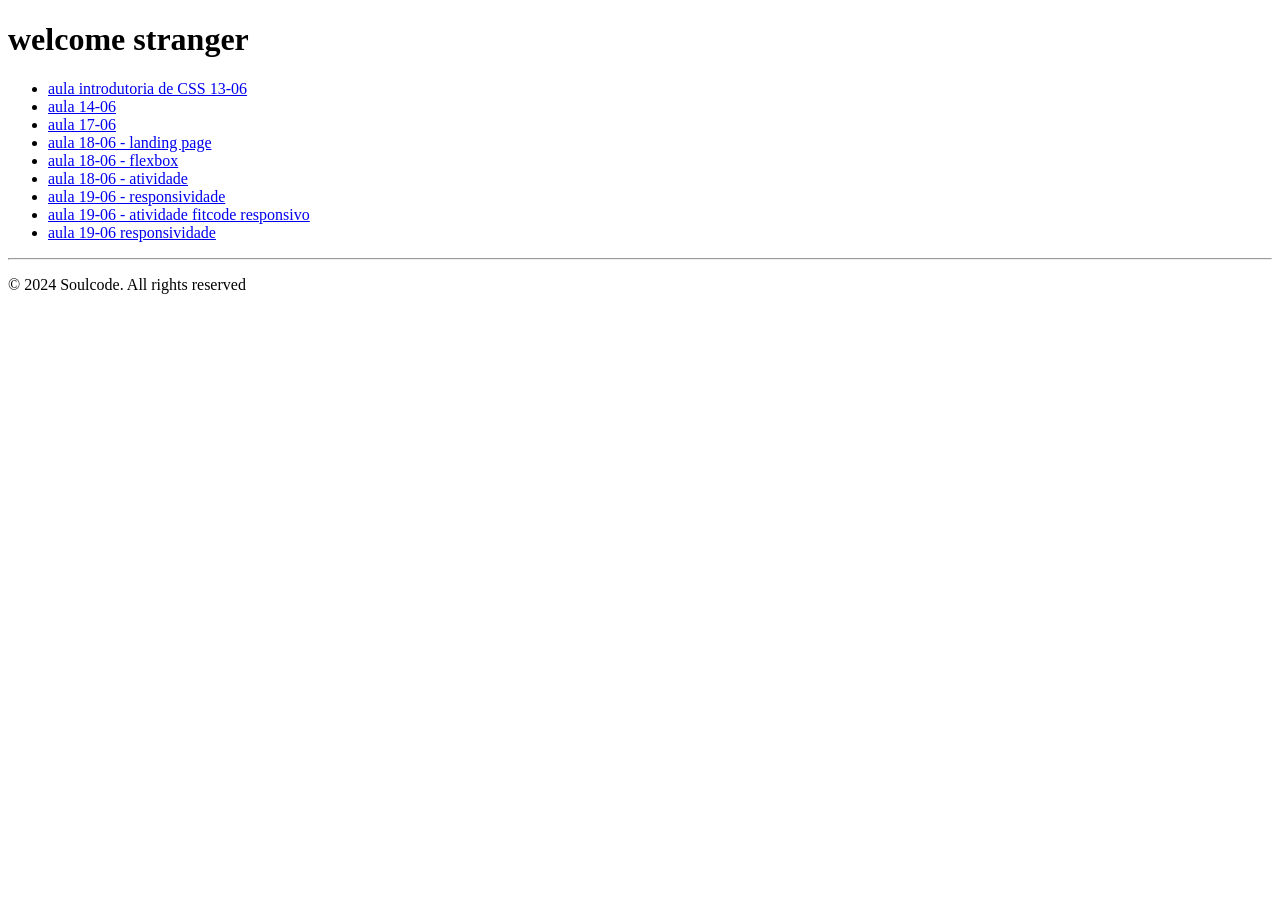
<file: index.html>
<!DOCTYPE html>
<html lang="pt-br">

<head>
    <meta charset="UTF-8">
    <meta name="viewport" content="width=device-width, initial-scale=1.0">
    <title>hub das aulas</title>
</head>

<body>
    <main>

        <h1>welcome stranger</h1>
        <nav>
            <ul>
                <li><a href="aula 13-06 tarde/index.html">aula introdutoria de CSS 13-06</a></li>
                <li><a href="aula 14-06/index.html">aula 14-06</a></li>
                <li><a href="aula 17-06/index.html">aula 17-06</a></li>
                <li><a href="aula 18-06/index.html">aula 18-06 - landing page</a></li>
                <li><a href="aula 18-06/flexbox.html">aula 18-06 - flexbox</a></li>
                <li><a href="aula 18-06/atividade.html">aula 18-06 - atividade</a></li>
                <li><a href="aula 19-06/soulcode.html">aula 19-06 - responsividade</a></li>
                <li><a href="aula 19-06/atividade1906/atividade1.html">aula 19-06 - atividade fitcode responsivo</a></li>
                <li><a href="aula 19-06/atividade1906/atividade2.html">aula 19-06 responsividade</a></li>
            </ul>
        </nav>
    </main>
    <footer>
        <hr>
        <p>&copy; 2024 Soulcode. All rights reserved</p>
    </footer>
</body>

</html>
</file>
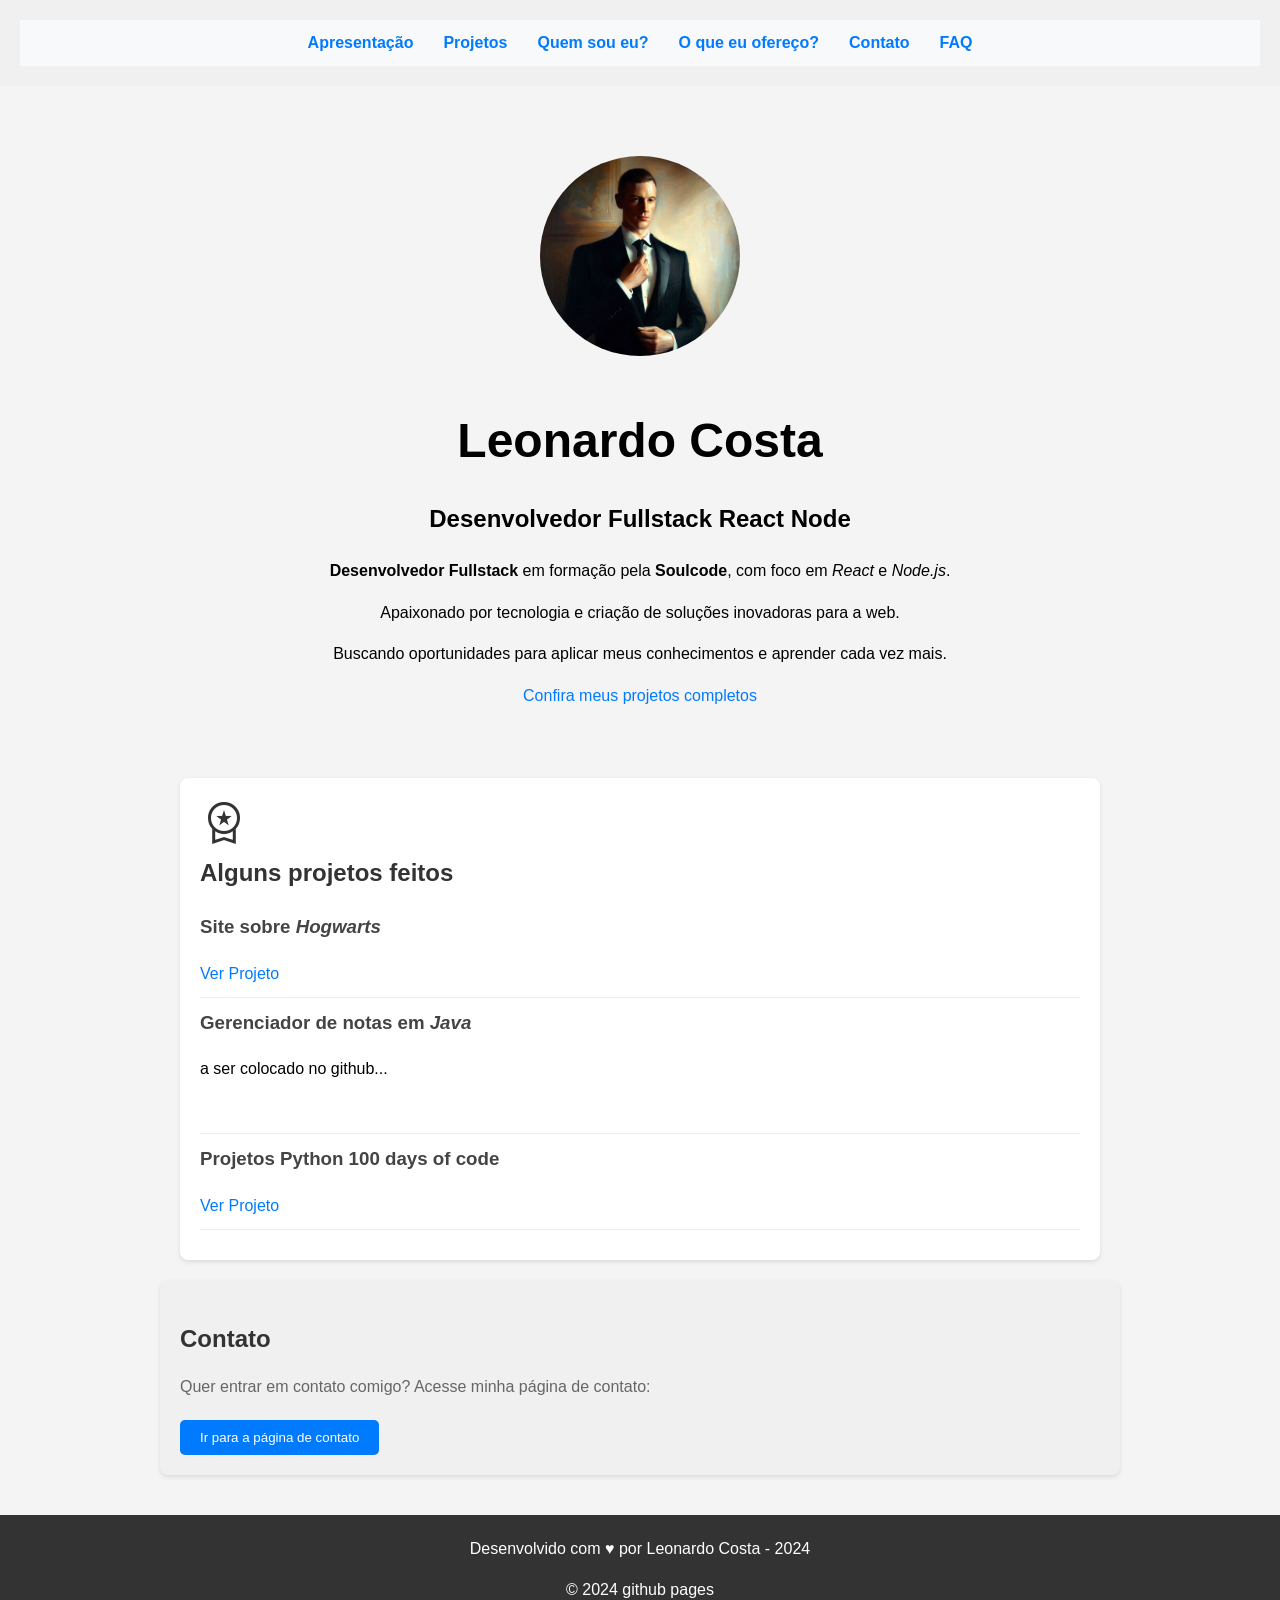
<file: aula 14-06/index.html>
<!DOCTYPE html>
<html lang="pt-br">

<head>
    <meta charset="UTF-8">
    <meta name="viewport" content="width=device-width, initial-scale=1.0">
    <!-- meta com palavras chave -->
    <meta name="keywords" content="Leonardo Costa, Desenvolvedor, Fullstack, React, Node.js">
    <!-- meta com descrição -->
    <meta name="description" content="Portfólio de Leonardo Costa, desenvolvedor Fullstack em formação pela Soulcode.">
    <!-- meta com autor -->
    <meta name="author" content="Leonardo Costa">
    <!-- meta com robots -->
    <meta name="robots" content="index, follow">

    <title>Leonardo Costa - Portfólio</title>
    <link rel="icon" href="img/favicon.ico" type="image/x-icon">
    <link rel="preconnect" href="https://fonts.googleapis.com">
    <link rel="preconnect" href="https://fonts.gstatic.com" crossorigin>
    <link rel="stylesheet" href="https://fonts.googleapis.com/css2?family=Roboto:wght@400;700&display=swap">
    <link href="https://fonts.googleapis.com/css2?family=Montserrat:ital,wght@0,100..900;1,100..900&display=swap"
        rel="stylesheet">
    <link rel="stylesheet"
        href="https://fonts.googleapis.com/css2?family=Material+Symbols+Outlined:opsz,wght,FILL,GRAD@20..48,100..700,0..1,-50..200" />
    <link rel="stylesheet" href="css/styles.css">
</head>

<body>
    <header>
        <nav>
            <ul>
                <li><a href="#apresentacao">Apresentação</a></li>
                <li><a href="projetos.html">Projetos</a></li>
                <li><a href="sobre.html">Quem sou eu?</a></li>
                <li><a href="servicos.html">O que eu ofereço?</a></li>
                <li><a href="contato.html">Contato</a></li>
                <li><a href="faq.html">FAQ</a></li>
            </ul>
        </nav>
    </header>
    <main>
        <section id="apresentacao">
            <img src="img/apresentacao.jpeg" alt="Sua Foto">
            <h1>Leonardo Costa</h1>
            <h2>Desenvolvedor Fullstack React Node</h2>
            <p><strong>Desenvolvedor Fullstack</strong> em formação pela <strong>Soulcode</strong>, com foco em
                <em>React</em> e <em>Node.js</em>.</p>
            <p>Apaixonado por tecnologia e criação de soluções inovadoras para a web.</p>
            <p>Buscando oportunidades para aplicar meus conhecimentos e aprender cada vez mais.</p>
            <a href="projetos.html">Confira meus projetos completos</a>
        </section>
        <section id="projetos">

            <span class="material-symbols-outlined">
                workspace_premium
            </span>
            <h2>Alguns projetos feitos</h2>

            <article class="projeto">
                <ul>

                    <li>
                        <h3>Site sobre <em>Hogwarts</em></h3>
                        <a href="https://projeto-final-coderhouse-pi.vercel.app/index.html" target="_blank">Ver
                            Projeto</a> <br>
                    </li>

                    <li>
                        <h3>Gerenciador de notas em <em>Java</em></h3>
                        <p>a ser colocado no github...</p> <br>
                    </li>

                    <li>
                        <h3>Projetos Python <strong>100 days of code</strong></h3>
                        <a href="https://replit.com/@LeonCosta021" target="_blank">Ver Projeto</a> <br>
                    </li>

                </ul>

            </article>
        </section>

        <section id="contato">
            <h2>Contato</h2>
            <p>Quer entrar em contato comigo? Acesse minha página de contato:</p>
            <a href="contato.html"><button type="button">Ir para a página de contato</button></a>
        </section>
    </main>
    <footer>

        <p>Desenvolvido com &hearts; por Leonardo Costa - 2024</p>
        <p>&copy; 2024 github pages</p>

    </footer>
</body>

</html>
</file>
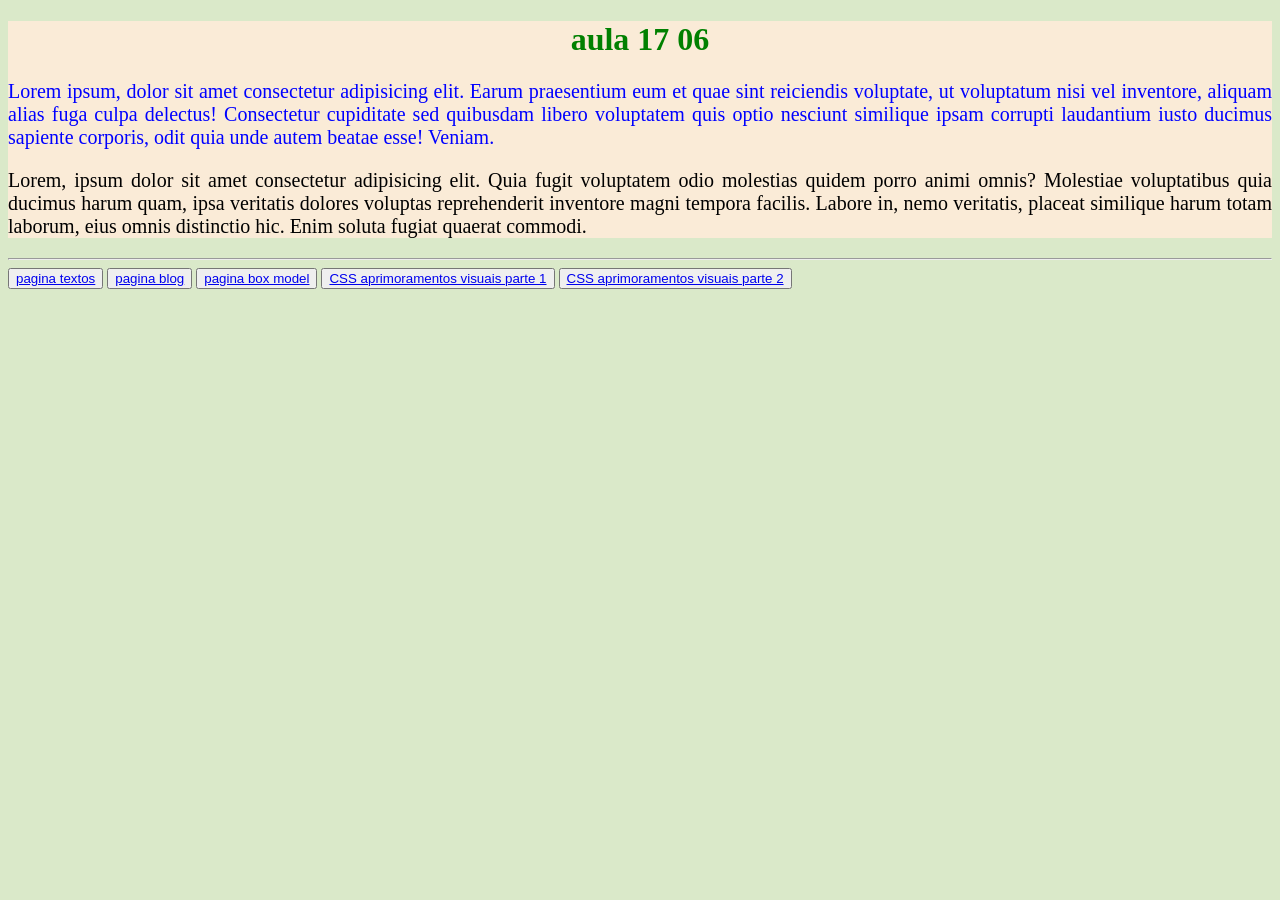
<file: aula 17-06/index.html>
<!DOCTYPE html>
<html lang="pt-BR">

<head>
    <meta charset="UTF-8">
    <meta name="viewport" content="width=device-width, initial-scale=1.0">
    <title>CSS</title>
    <link rel="stylesheet" href="css/style.css">
</head>

<body>
    <div class="primeiro">
        <h1 id="titulo">aula 17 06</h1>
        <p class="destaque">Lorem ipsum, dolor sit amet consectetur adipisicing elit. Earum praesentium eum et quae
            sint reiciendis
            voluptate, ut voluptatum nisi vel inventore, aliquam alias fuga culpa delectus! Consectetur cupiditate
            sed quibusdam libero voluptatem quis optio nesciunt similique ipsam corrupti laudantium iusto ducimus
            sapiente corporis, odit quia unde autem beatae esse! Veniam.</p>
        <p id="paragrafo" class="destaque">Lorem, ipsum dolor sit amet consectetur adipisicing elit. Quia fugit
            voluptatem odio molestias quidem porro animi omnis? Molestiae voluptatibus quia ducimus harum quam, ipsa
            veritatis dolores voluptas reprehenderit inventore magni tempora facilis. Labore in, nemo veritatis,
            placeat similique harum totam laborum, eius omnis distinctio hic. Enim soluta fugiat quaerat commodi.
        </p>
    </div>
    <hr>
    <button type="button"><a href="textos.html" target="_self" rel="noopener noreferrer">pagina textos</a></button>
    <button type="button"><a href="blog.html" target="_self" rel="noopener noreferrer">pagina blog</a></button>
    <button type="button"><a href="boxmodel.html">pagina box model</a></button>
    <button type="button"><a href="exercicio1.html">CSS aprimoramentos visuais parte 1</a></button>
    <button type="button"><a href="exercicio2.html">CSS aprimoramentos visuais parte 2</a></button>
</body>

</html>
</file>
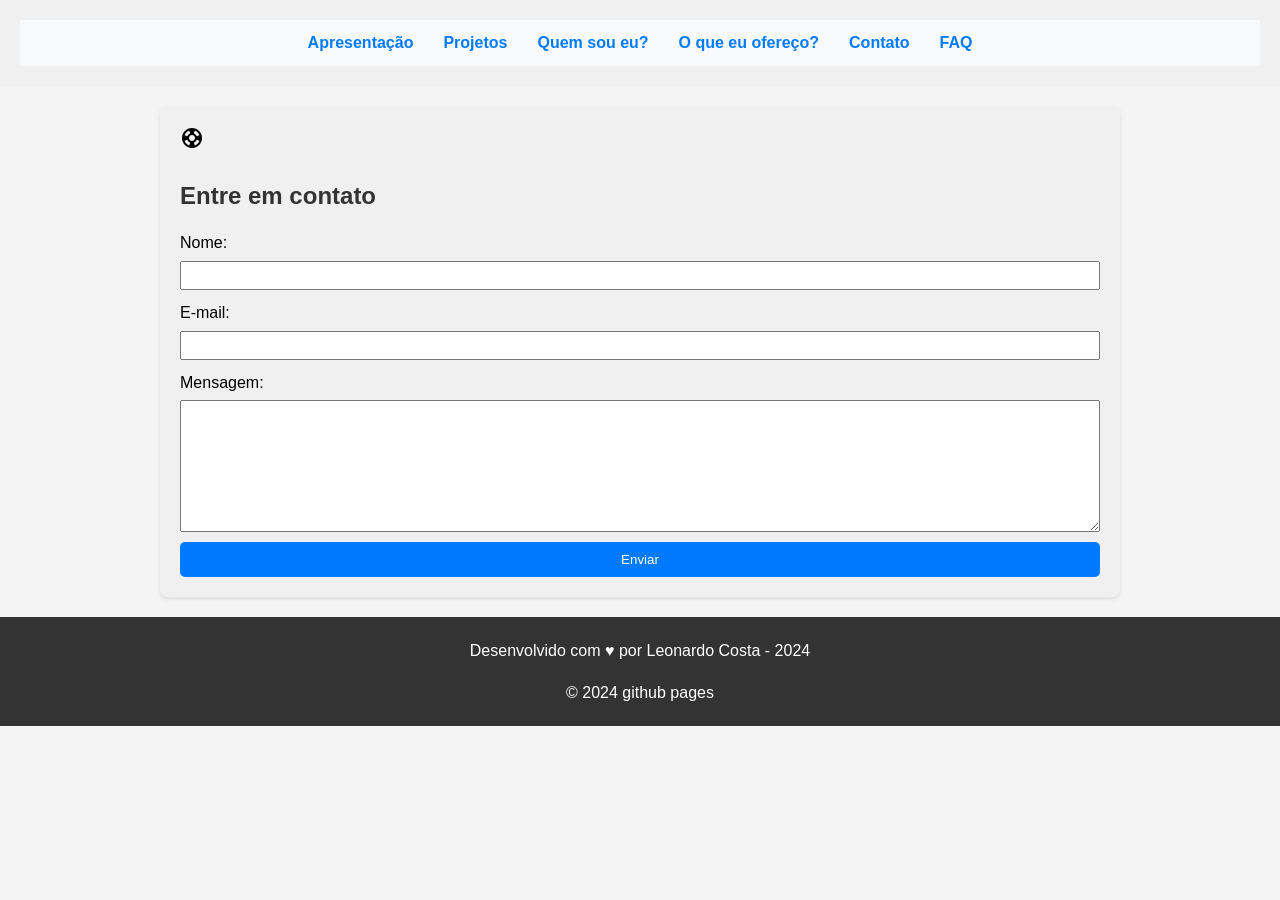
<file: aula 14-06/contato.html>
<!-- formulario de preenchimento para contato -->
<!DOCTYPE html>
<html lang="pt-br">

<head>
    <meta charset="UTF-8">
    <meta name="viewport" content="width=device-width, initial-scale=1.0">
    <!-- meta com palavras chave -->
    <meta name="keywords" content="Leonardo Costa, Desenvolvedor, Fullstack, React, Node.js">
    <!-- meta com descrição -->
    <meta name="description" content="Portfólio de Leonardo Costa, desenvolvedor Fullstack em formação pela Soulcode.">
    <!-- meta com autor -->
    <meta name="author" content="Leonardo Costa">
    <!-- meta com robots -->
    <meta name="robots" content="index, follow">

    <title>Leonardo Costa - Contato</title>

    <!-- favico -->
    <link rel="icon" href="img/favicon.ico" type="image/x-icon">
    <link rel="preconnect" href="https://fonts.googleapis.com">
    <link rel="preconnect" href="https://fonts.gstatic.com" crossorigin>
    <link rel="stylesheet" href="https://fonts.googleapis.com/css2?family=Roboto:wght@400;700&display=swap">
    <link href="https://fonts.googleapis.com/css2?family=Montserrat:ital,wght@0,100..900;1,100..900&display=swap"
        rel="stylesheet">
    <link rel="stylesheet"
        href="https://fonts.googleapis.com/css2?family=Material+Symbols+Outlined:opsz,wght,FILL,GRAD@20..48,100..700,0..1,-50..200" />
    <link rel="stylesheet" href="css/contato.css">
</head>

<body>

    <header>

        <nav>

            <ul>

                <li><a href="index.html">Apresentação</a></li>
                <li><a href="projetos.html">Projetos</a></li>
                <li><a href="sobre.html">Quem sou eu?</a></li>
                <li><a href="servicos.html">O que eu ofereço?</a></li>
                <li><a href="contato.html">Contato</a></li>
                <li><a href="faq.html">FAQ</a></li>

            </ul>

        </nav>

    </header>

    <main>

        <section id="contato">
            <span class="material-symbols-outlined">
                support
            </span>
            <h2>Entre em contato</h2>

            <form action="enviar.php" method="post">

                <label for="nome">Nome:</label>
                <input type="text" id="nome" name="nome" required>

                <label for="email">E-mail:</label>
                <input type="email" id="email" name="email" required>

                <label for="mensagem">Mensagem:</label>
                <textarea id="mensagem" name="mensagem" rows="8" required></textarea>

                <button type="submit">Enviar</button>

            </form>

        </section>

    </main>

    <footer>

        <p>Desenvolvido com &hearts; por Leonardo Costa - 2024</p>
        <p>&copy; 2024 github pages</p>

    </footer>

</body>

</html>
</file>
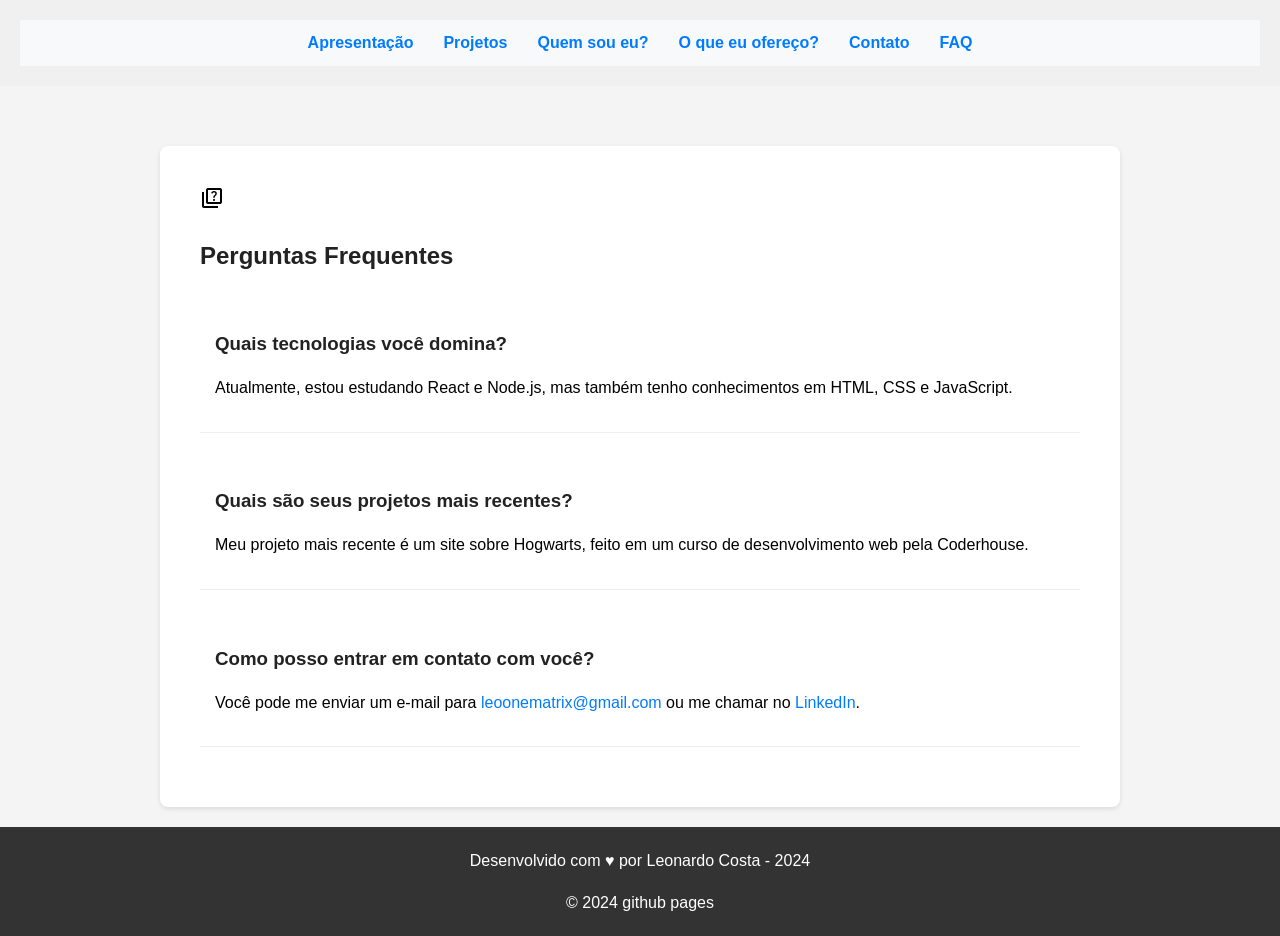
<file: aula 14-06/faq.html>
<!-- perguntas frequentemente feitas a um desenvolvedor web -->
<!DOCTYPE html>
<html lang="pt-br">

<head>
    <meta charset="UTF-8">
    <meta name="viewport" content="width=device-width, initial-scale=1.0">
    <!-- meta com palavras chave -->
    <meta name="keywords" content="Leonardo Costa, Desenvolvedor, Fullstack, React, Node.js">
    <!-- meta com descrição -->
    <meta name="description" content="Portfólio de Leonardo Costa, desenvolvedor Fullstack em formação pela Soulcode.">
    <!-- meta com autor -->
    <meta name="author" content="Leonardo Costa">
    <!-- meta com robots -->
    <meta name="robots" content="index, follow">

    <title>Leonardo Costa - FAQ</title>
    <link rel="icon" href="img/favicon.ico" type="image/x-icon">
    <link rel="preconnect" href="https://fonts.googleapis.com">
    <link rel="preconnect" href="https://fonts.gstatic.com" crossorigin>
    <link rel="stylesheet" href="https://fonts.googleapis.com/css2?family=Roboto:wght@400;700&display=swap">
    <link href="https://fonts.googleapis.com/css2?family=Montserrat:ital,wght@0,100..900;1,100..900&display=swap"
        rel="stylesheet">
    <link rel="stylesheet"
        href="https://fonts.googleapis.com/css2?family=Material+Symbols+Outlined:opsz,wght,FILL,GRAD@20..48,100..700,0..1,-50..200" />
    <link rel="stylesheet" href="css/faq.css">
</head>

<body>

    <header>
        <nav>
            <ul>
                <li><a href="index.html">Apresentação</a></li>
                <li><a href="projetos.html">Projetos</a></li>
                <li><a href="sobre.html">Quem sou eu?</a></li>
                <li><a href="servicos.html">O que eu ofereço?</a></li>
                <li><a href="contato.html">Contato</a></li>
                <li><a href="faq.html">FAQ</a></li>
            </ul>
        </nav>
    </header>

    <main>

        <section id="faq">
            <span class="material-symbols-outlined">
                quiz
            </span>
            <h2>Perguntas Frequentes</h2>
            <article>
                <h3>Quais tecnologias você domina?</h3>
                <p>Atualmente, estou estudando React e Node.js, mas também tenho conhecimentos em HTML, CSS e
                    JavaScript.</p>
            </article>
            <article>
                <h3>Quais são seus projetos mais recentes?</h3>
                <p>Meu projeto mais recente é um site sobre Hogwarts, feito em um curso de desenvolvimento web pela
                    Coderhouse.</p>
            </article>
            <article>
                <h3>Como posso entrar em contato com você?</h3>
                <p>Você pode me enviar um e-mail para
                    <a href="mailto:leoonematrix@gmail.com">
                        leoonematrix@gmail.com</a> ou me chamar no
                    <a href="#" target="_blank">LinkedIn</a>.
                </p>
            </article>
        </section>

    </main>

    <footer>

        <p>Desenvolvido com &hearts; por Leonardo Costa - 2024</p>
        <p>&copy; 2024 github pages</p>

    </footer>

</body>

</html>
</file>
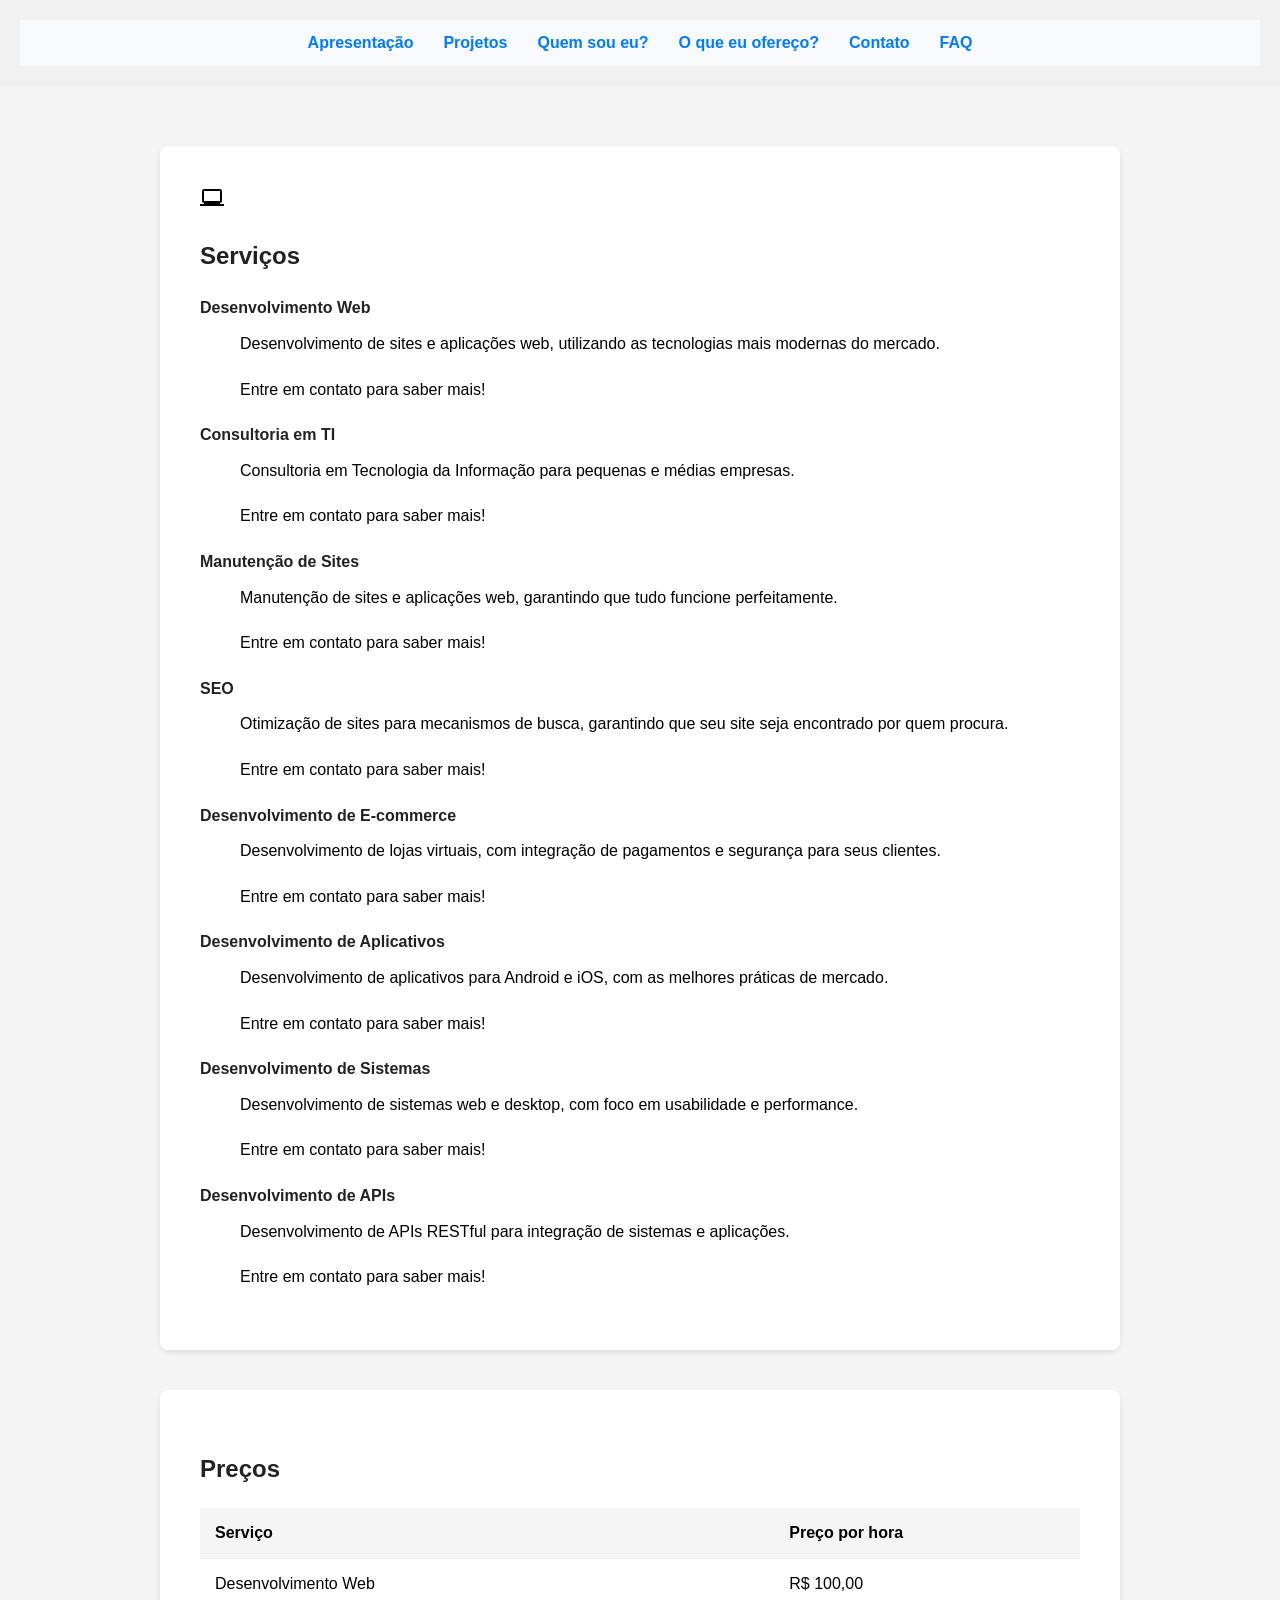
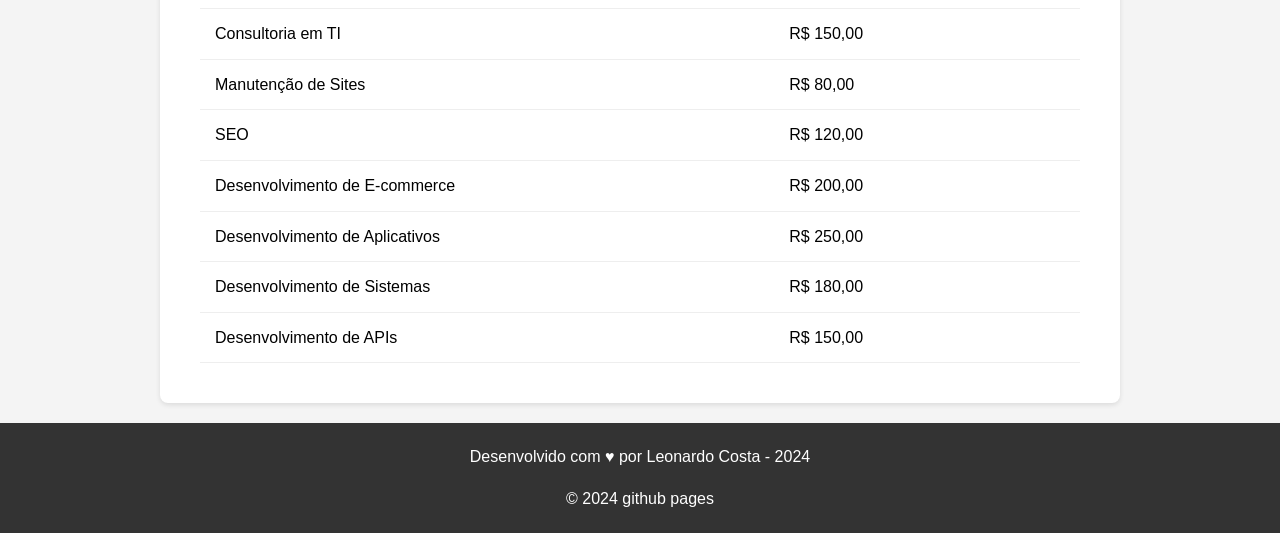
<file: aula 14-06/servicos.html>
<!-- serviços oferecidos de desenvolvimento web junto a uma tabela com preços -->

<!DOCTYPE html>
<html lang="pt-br">

<head>
    <meta charset="UTF-8">
    <meta name="viewport" content="width=device-width, initial-scale=1.0">
    <title>Leonardo Costa - Serviços</title>
    <link rel="icon" href="img/favicon.ico" type="image/x-icon">

    <link rel="preconnect" href="https://fonts.googleapis.com">
    <link rel="preconnect" href="https://fonts.gstatic.com" crossorigin>
    <link rel="stylesheet" href="https://fonts.googleapis.com/css2?family=Roboto:wght@400;700&display=swap">
    <link href="https://fonts.googleapis.com/css2?family=Montserrat:ital,wght@0,100..900;1,100..900&display=swap"
        rel="stylesheet">
    <link rel="stylesheet"
        href="https://fonts.googleapis.com/css2?family=Material+Symbols+Outlined:opsz,wght,FILL,GRAD@20..48,100..700,0..1,-50..200" />
    <link rel="stylesheet" href="css/servicos.css">
</head>

<body>
    <header>
        <nav>
            <ul>
                <li><a href="index.html">Apresentação</a></li>
                <li><a href="projetos.html">Projetos</a></li>
                <li><a href="sobre.html">Quem sou eu?</a></li>
                <li><a href="servicos.html">O que eu ofereço?</a></li>
                <li><a href="contato.html">Contato</a></li>
                <li><a href="faq.html">FAQ</a></li>
            </ul>
        </nav>
    </header>
    <main>

        <section id="servicos">
            <span class="material-symbols-outlined">
                laptop_windows
            </span>
            <h2>Serviços</h2>
            <dl>
                <dt>Desenvolvimento Web</dt>
                <dd>Desenvolvimento de sites e aplicações web, utilizando as tecnologias mais modernas do mercado.</dd>
                <dd>Entre em contato para saber mais!</dd>

                <dt>Consultoria em TI</dt>
                <dd>Consultoria em Tecnologia da Informação para pequenas e médias empresas.</dd>
                <dd>Entre em contato para saber mais!</dd>

                <dt>Manutenção de Sites</dt>
                <dd>Manutenção de sites e aplicações web, garantindo que tudo funcione perfeitamente.</dd>
                <dd>Entre em contato para saber mais!</dd>

                <dt>SEO</dt>
                <dd>Otimização de sites para mecanismos de busca, garantindo que seu site seja encontrado por quem
                    procura.</dd>
                <dd>Entre em contato para saber mais!</dd>

                <dt>Desenvolvimento de E-commerce</dt>
                <dd>Desenvolvimento de lojas virtuais, com integração de pagamentos e segurança para seus clientes.</dd>
                <dd>Entre em contato para saber mais!</dd>

                <dt>Desenvolvimento de Aplicativos</dt>
                <dd>Desenvolvimento de aplicativos para Android e iOS, com as melhores práticas de mercado.</dd>
                <dd>Entre em contato para saber mais!</dd>

                <dt>Desenvolvimento de Sistemas</dt>
                <dd>Desenvolvimento de sistemas web e desktop, com foco em usabilidade e performance.</dd>
                <dd>Entre em contato para saber mais!</dd>

                <dt>Desenvolvimento de APIs</dt>
                <dd>Desenvolvimento de APIs RESTful para integração de sistemas e aplicações.</dd>
                <dd>Entre em contato para saber mais!</dd>
            </dl>
        </section>

        <!-- tabelas com preços por hora trabalhada -->

        <section id="precos">
            <h2>Preços</h2>
            <table>
                <thead>
                    <tr>
                        <th>Serviço</th>
                        <th>Preço por hora</th>
                    </tr>
                </thead>
                <tbody>
                    <tr>
                        <td>Desenvolvimento Web</td>
                        <td>R$ 100,00</td>
                    </tr>
                    <tr>
                        <td>Consultoria em TI</td>
                        <td>R$ 150,00</td>
                    </tr>
                    <tr>
                        <td>Manutenção de Sites</td>
                        <td>R$ 80,00</td>
                    </tr>
                    <tr>
                        <td>SEO</td>
                        <td>R$ 120,00</td>
                    </tr>
                    <tr>
                        <td>Desenvolvimento de E-commerce</td>
                        <td>R$ 200,00</td>
                    </tr>
                    <tr>
                        <td>Desenvolvimento de Aplicativos</td>
                        <td>R$ 250,00</td>
                    </tr>
                    <tr>
                        <td>Desenvolvimento de Sistemas</td>
                        <td>R$ 180,00</td>
                    </tr>
                    <tr>
                        <td>Desenvolvimento de APIs</td>
                        <td>R$ 150,00</td>
                    </tr>
                </tbody>
            </table>

        </section>

    </main>

    <footer>

        <p>Desenvolvido com &hearts; por Leonardo Costa - 2024</p>
        <p>&copy; 2024 github pages</p>

    </footer>


</body>

</html>
</file>
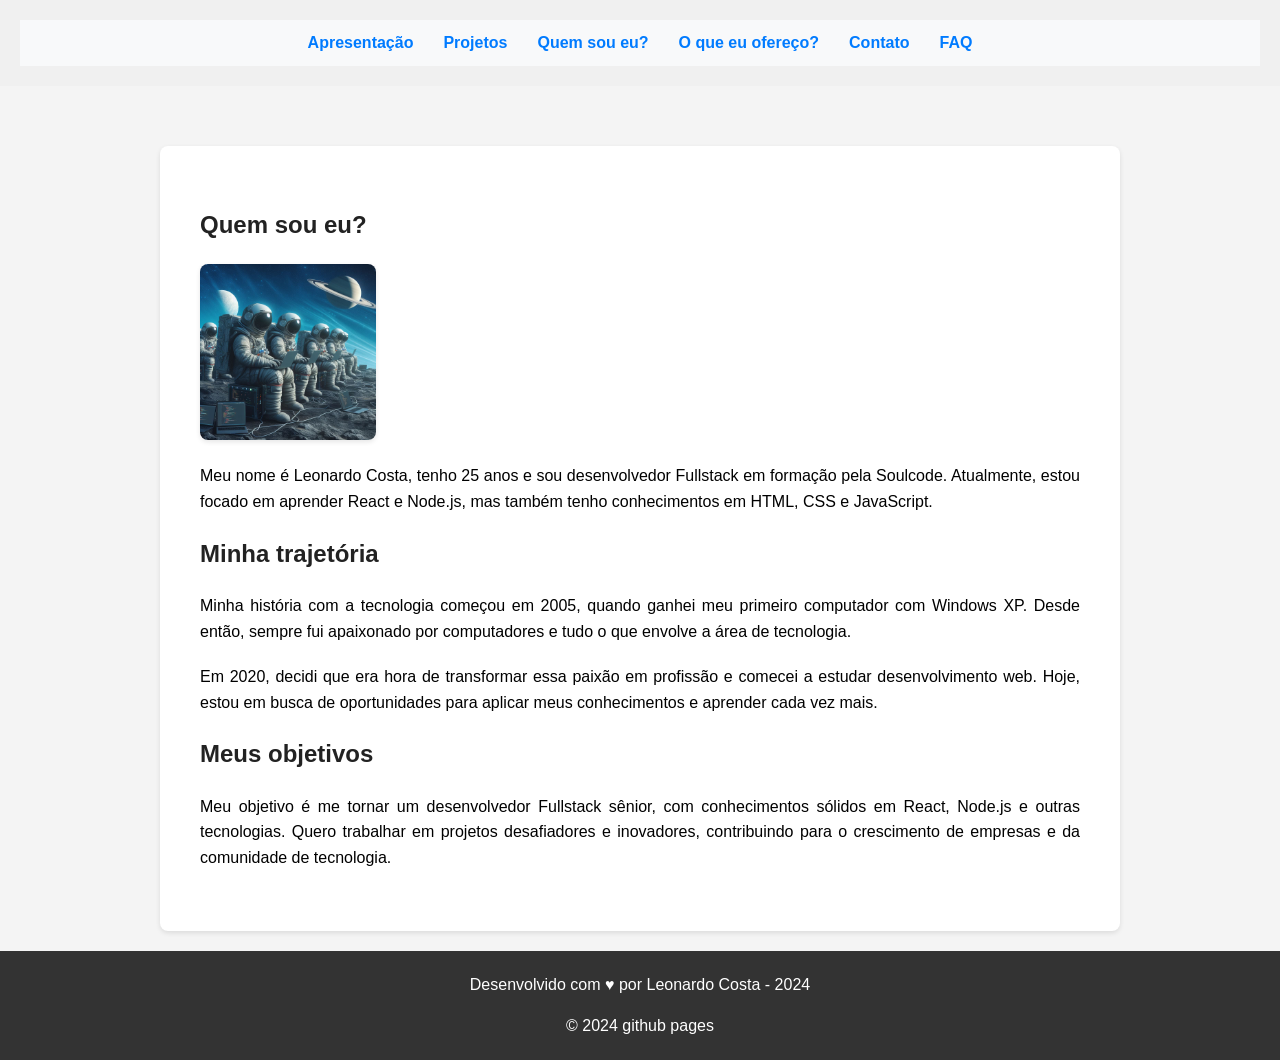
<file: aula 14-06/sobre.html>
<!-- minha trajetória no mundo da tecnologia. começando por um windows xp em 2005 e continuando de 2024 até o fim dos tempos -->
<!DOCTYPE html>
<html lang="pt-br">

<head>
    <meta charset="UTF-8">
    <meta name="viewport" content="width=device-width, initial-scale=1.0">
    <!-- meta com palavras chave -->
    <meta name="keywords" content="Leonardo Costa, Desenvolvedor, Fullstack, React, Node.js">
    <!-- meta com descrição -->
    <meta name="description" content="Portfólio de Leonardo Costa, desenvolvedor Fullstack em formação pela Soulcode.">
    <!-- meta com autor -->
    <meta name="author" content="Leonardo Costa">
    <!-- meta com robots -->
    <meta name="robots" content="index, follow">

    <title>Leonardo Costa - Sobre</title>

    <link rel="icon" href="img/favicon.ico" type="image/x-icon">
    <link rel="preconnect" href="https://fonts.googleapis.com">
    <link rel="preconnect" href="https://fonts.gstatic.com" crossorigin>
    <link rel="stylesheet" href="https://fonts.googleapis.com/css2?family=Roboto:wght@400;700&display=swap">
    <link href="https://fonts.googleapis.com/css2?family=Montserrat:ital,wght@0,100..900;1,100..900&display=swap"
        rel="stylesheet">
    <link rel="stylesheet"
        href="https://fonts.googleapis.com/css2?family=Material+Symbols+Outlined:opsz,wght,FILL,GRAD@20..48,100..700,0..1,-50..200" />
    <link rel="stylesheet" href="css/sobre.css">
</head>

<body>

    <header>
        <nav>
            <ul>
                <li><a href="index.html">Apresentação</a></li>
                <li><a href="projetos.html">Projetos</a></li>
                <li><a href="sobre.html">Quem sou eu?</a></li>
                <li><a href="servicos.html">O que eu ofereço?</a></li>
                <li><a href="contato.html">Contato</a></li>
                <li><a href="faq.html">FAQ</a></li>
            </ul>
        </nav>
    </header>

    <main>

        <section id="sobre">

            <h2>Quem sou eu?</h2>
            <img src="img/quemsou (1).jpg" alt="quem sou?">

            <p>Meu nome é Leonardo Costa, tenho 25 anos e sou desenvolvedor Fullstack em formação pela Soulcode.
                Atualmente,
                estou focado em aprender React e Node.js, mas também tenho conhecimentos em HTML, CSS e JavaScript.</p>

            <h2>Minha trajetória</h2>

            <p>Minha história com a tecnologia começou em 2005, quando ganhei meu primeiro computador com Windows XP.
                Desde
                então, sempre fui apaixonado por computadores e tudo o que envolve a área de tecnologia.</p>

            <p>Em 2020, decidi que era hora de transformar essa paixão em profissão e comecei a estudar desenvolvimento
                web. Hoje,
                estou em busca de oportunidades para aplicar meus conhecimentos e aprender cada vez mais.</p>

            <h2>Meus objetivos</h2>

            <p>Meu objetivo é me tornar um desenvolvedor Fullstack sênior, com conhecimentos sólidos em React, Node.js e
                outras
                tecnologias. Quero trabalhar em projetos desafiadores e inovadores, contribuindo para o crescimento de
                empresas e
                da comunidade de tecnologia.</p>

        </section>

    </main>

    <footer>

        <p>Desenvolvido com &hearts; por Leonardo Costa - 2024</p>
        <p>&copy; 2024 github pages</p>

    </footer>

</body>

</html>
</file>
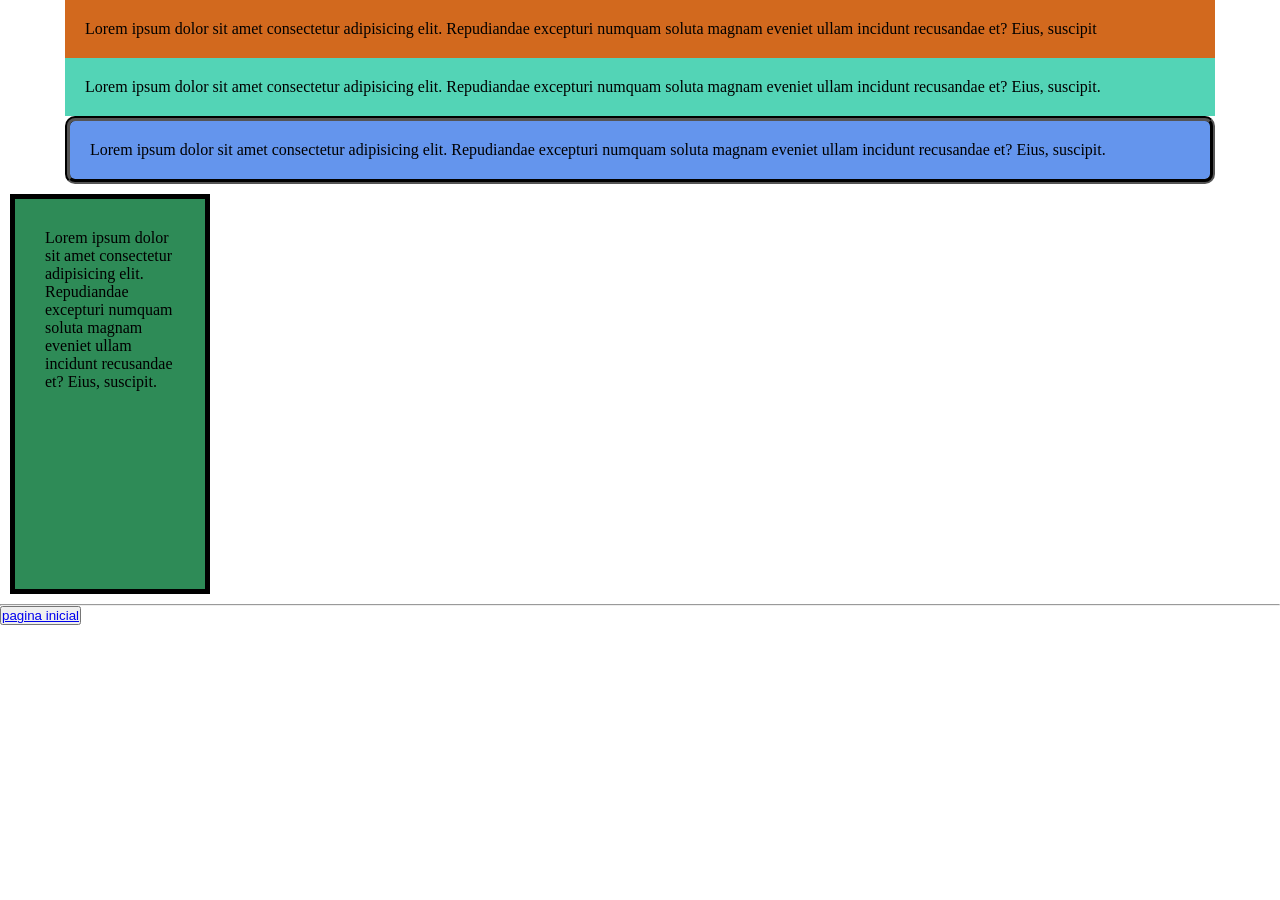
<file: aula 17-06/boxmodel.html>
<!DOCTYPE html>
<html lang="pt-BR">

<head>
    <meta charset="UTF-8">
    <meta name="viewport" content="width=device-width, initial-scale=1.0">
    <title>CSS box model</title>
    <link rel="stylesheet" href="css/boxmodel.css">
</head>

<body>
    <div class="box1">
        Lorem ipsum dolor sit amet consectetur adipisicing elit. Repudiandae excepturi numquam soluta magnam eveniet
        ullam incidunt recusandae et? Eius, suscipit
    </div>
    <div class="box2">
        Lorem ipsum dolor sit amet consectetur adipisicing elit. Repudiandae excepturi numquam soluta magnam eveniet
        ullam incidunt recusandae et? Eius, suscipit.
    </div>
    <div class="box3">
        Lorem ipsum dolor sit amet consectetur adipisicing elit. Repudiandae excepturi numquam soluta magnam eveniet
        ullam incidunt recusandae et? Eius, suscipit.
    </div>
    <div class="box4">
        Lorem ipsum dolor sit amet consectetur adipisicing elit. Repudiandae excepturi numquam soluta magnam eveniet
        ullam incidunt recusandae et? Eius, suscipit.
    </div>

    <hr>
    <button type="button"><a href="index.html" target="_self" rel="noopener noreferrer">pagina inicial</a></button>

</body>

</html>
</file>
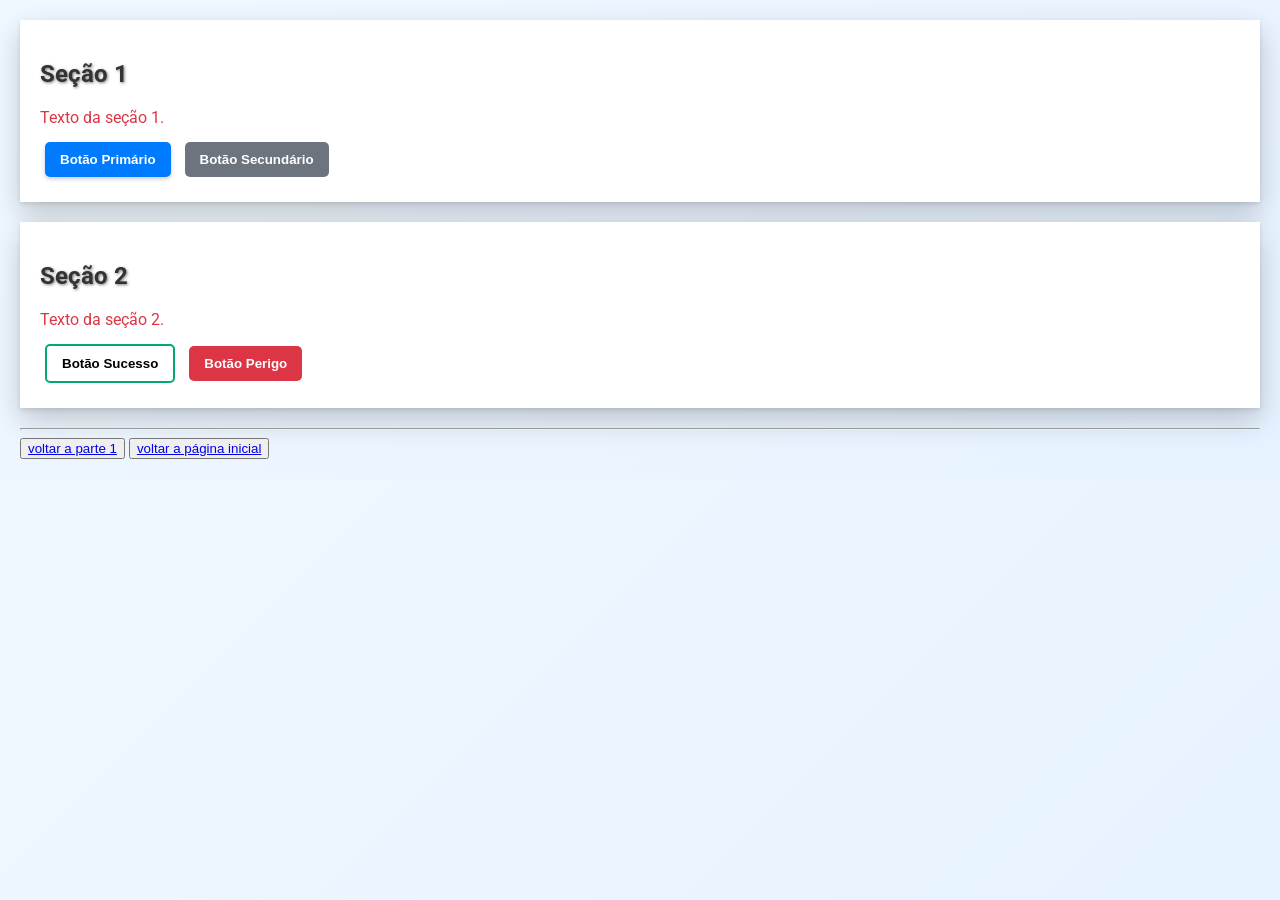
<file: aula 17-06/exercicio2.html>
<!DOCTYPE html>
<html lang="pt-BR">

<head>
    <meta charset="UTF-8">
    <title>Botões e Estilos</title>
    <link rel="stylesheet" href="css/exercicio2.css">
    <link rel="preconnect" href="https://fonts.googleapis.com">
    <link rel="preconnect" href="https://fonts.gstatic.com" crossorigin>
    <link href="https://fonts.googleapis.com/css2?family=Roboto:wght@400;700&display=swap" rel="stylesheet">
</head>

<body>
    <section>
        <h2>Seção 1</h2>
        <p>Texto da seção 1.</p>
        <button class="btn btn-primary">Botão Primário</button>
        <button class="btn btn-secondary">Botão Secundário</button>
    </section>
    <section>
        <h2>Seção 2</h2>
        <p>Texto da seção 2.</p>
        <button class="btn btn-success">Botão Sucesso</button>
        <button class="btn btn-danger">Botão Perigo</button>
    </section>

    <hr>
    <button type="button"><a href="exercicio1.html">voltar a parte 1</a></button>
    <button type="button"><a href="index.html">voltar a página inicial</a></button>
</body>

</html>
</file>
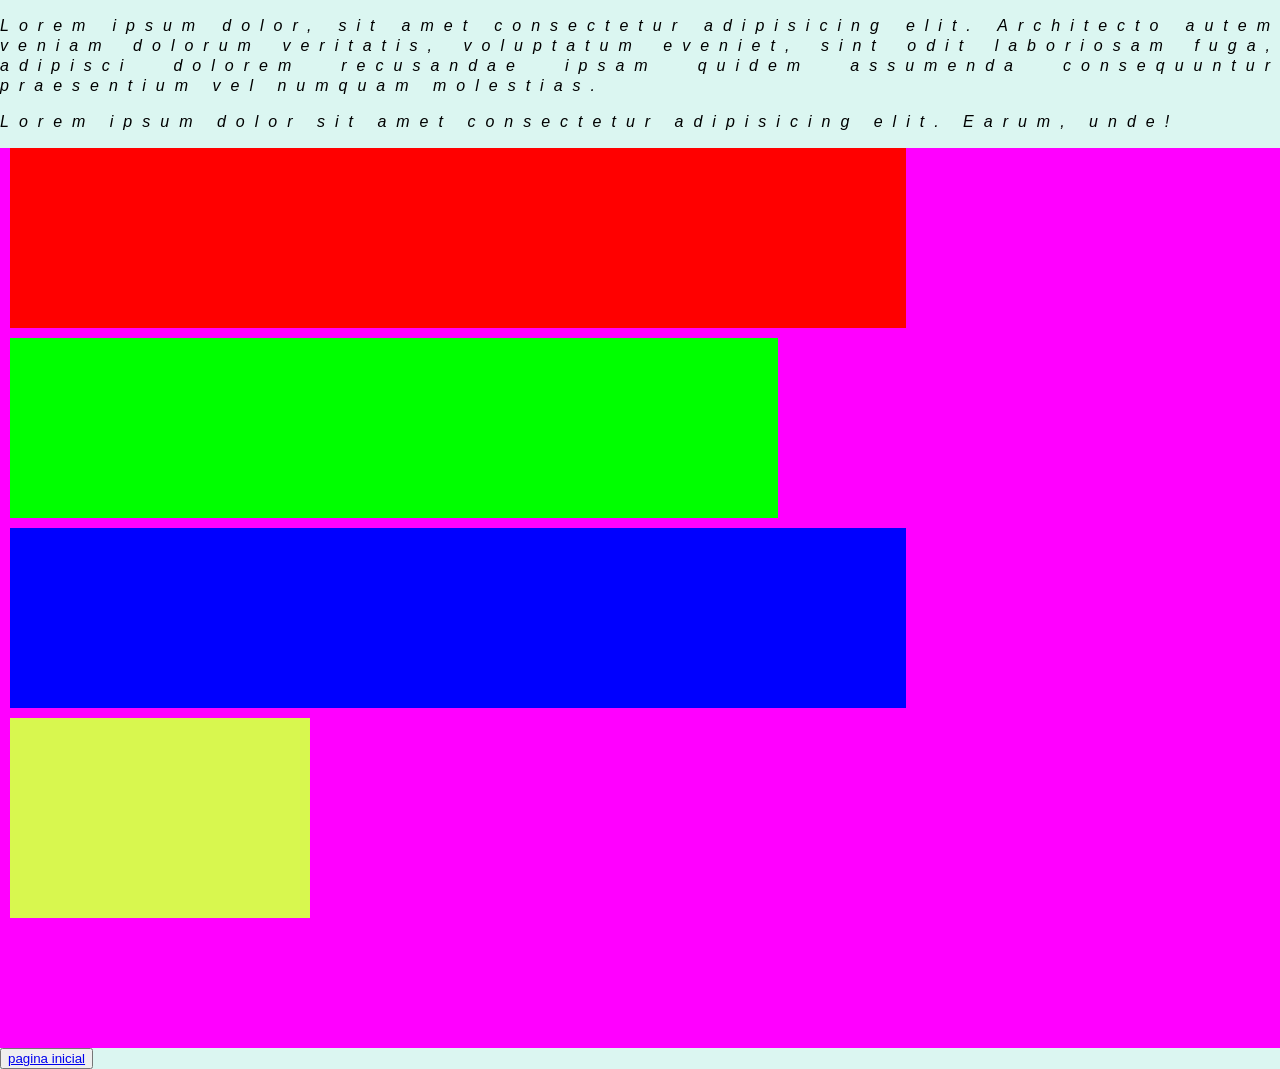
<file: aula 17-06/textos.html>
<!DOCTYPE html>
<html lang="pt-BR">

<head>
    <meta charset="UTF-8">
    <meta name="viewport" content="width=device-width, initial-scale=1.0">
    <title>CSS textos</title>
    <link rel="stylesheet" href="css/textos.css">
    <link rel="preconnect" href="https://fonts.googleapis.com">
    <link rel="preconnect" href="https://fonts.gstatic.com" crossorigin>
    <link href="https://fonts.googleapis.com/css2?family=Montserrat:ital,wght@0,100..900;1,100..900&display=swap"
        rel="stylesheet">
</head>

<body>
    <section class="secao">
        <p>Lorem ipsum dolor, sit amet consectetur adipisicing elit. Architecto autem veniam dolorum veritatis,
            voluptatum eveniet, sint odit laboriosam fuga, adipisci dolorem recusandae ipsam quidem assumenda
            consequuntur praesentium vel numquam molestias.</p>
        <p>Lorem ipsum dolor sit amet consectetur adipisicing elit. Earum, unde!</p>
    </section>
    <section class="secao2">
        <div class="quadrado1"></div>
        <div class="quadrado2"></div>
        <div class="quadrado3"></div>
        <div class="quadrado4"></div>
    </section>

    <button type="button"><a href="index.html" target="_self" rel="noopener noreferrer">pagina inicial</a></button>
</body>

</html>
</file>
<file: aula 14-06/css/styles.css>
/* index */

/* geral - pode copiar a base para outros estilos de outras paginas */

body {
    font-family: 'Arial', sans-serif;
    line-height: 1.6;
    margin: 0;
    padding: 0;
    background-color: #f4f4f4;
    /* Faz com que o corpo da página ocupe toda a largura */
    width: 100%;
    /* Faz com que o corpo da página ocupe toda a altura */
    height: 100%;
}

header {
    background-color: #f0f0f0;
    padding: 20px;
}

/* Estilização da barra de navegação */
nav {
    background-color: #f8f9fa;
    /* Um cinza claro para o fundo, pode ser ajustado ou removido */
    padding: 10px 20px;
    /* Ajuste conforme necessário */
}

nav ul {
    display: flex;
    /* Alinha os itens da lista horizontalmente */
    justify-content: center;
    /* Centraliza os itens da lista */
    align-items: center;
    /* Alinha os itens verticalmente */
}

nav li {
    margin: 0 15px;
    /* Espaçamento entre os itens */
}

nav a {
    text-decoration: none;
    /* Remove o sublinhado */
    color: #007bff;
    /* Cor azul para os links */
    font-weight: bold;
    /* Deixa o texto em negrito */
}

nav a:hover {
    color: #0056b3;
    /* Cor mais escura ao passar o mouse */
    text-decoration: underline;
    /* Adiciona sublinhado ao passar o mouse */
}

main {
    max-width: 960px;
    /* Largura máxima para centralizar o conteúdo */
    margin: 0 auto;
    /* Centraliza o conteúdo horizontalmente */
    padding: 20px;
    /* Espaçamento interno para respiro */
}

/* card apresentação */

#apresentacao {
    text-align: center;
    /* Centraliza o conteúdo */
    padding: 50px;
    /* Adiciona espaçamento interno */
}

#apresentacao img {
    width: 200px;
    /* Define a largura da imagem */
    border-radius: 50%;
    /* Faz a imagem ficar redonda */
}

#apresentacao h1 {
    font-size: 3em;
    /* Define o tamanho da fonte do título */
    margin-bottom: 10px;
    /* Adiciona espaço abaixo do título */
}

#apresentacao a{
    color: #007bff;
    /* Cor azul para os links */
    text-decoration: none;
    /* Remove o sublinhado */
}

/* Estilização da seção de projetos - index */
#projetos {
    background-color: #fff;
    padding: 20px;
    margin: 20px;
    border-radius: 8px;
    box-shadow: 0 2px 4px rgba(0, 0, 0, 0.1);
}

.material-symbols-outlined {
    font-size: 48px;
    color: #333;
}

#projetos h2 {
    color: #333;
    margin-top: 0;
}

.projeto ul {
    list-style: none;
    padding: 0;
}

.projeto li {
    margin-bottom: 10px;
    padding-bottom: 10px;
    border-bottom: 1px solid #eee;
}

.projeto h3 {
    margin-top: 0;
    color: #444;
}

.projeto a {
    color: #007bff;
    text-decoration: none;
}

.projeto a:hover {
    text-decoration: underline;
}

/* Reset básico para ul e li */
ul,
li {
    margin: 0;
    padding: 0;
    list-style: none;
}

/* seção contatos */

#contato {
    background-color: #f0f0f0;
    /* Fundo cinza claro */
    padding: 20px;
    /* Espaçamento interno */
    margin: 20px 0;
    /* Espaçamento externo */
    border-radius: 8px;
    /* Bordas arredondadas */
    box-shadow: 0 2px 4px rgba(0, 0, 0, 0.1);
    /* Sombra sutil */
}

#contato h2 {
    color: #333;
    /* Cor escura para o texto */
    margin-bottom: 15px;
    /* Espaçamento abaixo do título */
}

#contato p {
    color: #666;
    /* Cor mais clara para o parágrafo */
    margin-bottom: 20px;
    /* Espaçamento antes do botão */
}

#contato button {
    background-color: #007bff;
    /* Fundo azul */
    color: white;
    /* Texto branco */
    border: none;
    /* Sem borda */
    padding: 10px 20px;
    /* Espaçamento interno */
    border-radius: 5px;
    /* Bordas arredondadas */
    cursor: pointer;
    /* Cursor de mão */
    text-align: center;
    /* Texto centralizado */
    display: inline-block;
    /* Permite o uso de margin e outros espaçamentos */
}

#contato button a {
    color: white;
    /* Texto branco */
    text-decoration: none;
    /* Sem sublinhado */
    display: block;
    /* Faz o link preencher todo o botão */
}

#contato button:hover {
    background-color: #0056b3;
    /* Cor mais escura ao passar o mouse */
}

/* Estilização do rodapé - index */
footer {
    background-color: #333;
    color: white;
    text-align: center;
    padding: 5px;
    position: relative;
}
</file>
<file: aula 17-06/css/style.css>
/* aula css - 17 06 */

/* !important => ignora a prioridade padrão */

/* seletor de elemento = todos os elementos da pagina recebem o estilo */

p {
    color: red;
}


/* seletor de classes = elementos com atributo class recebem o estilo */

.primeiro {
    background-color: antiquewhite;
}

.destaque {
    font-size: 20px;
    color: blue;
    text-align: justify;
}

#paragrafo {
    color: black;
}


/* seletor de id = elementos com atributo id recebem o estilo */

#titulo {
    color: green;
    text-align: center;
}

body {
    background-color: hsla(89, 43%, 51%, 0.3);
}
</file>
<file: aula 14-06/css/contato.css>
/* pagina contatos */

body {
    font-family: 'Arial', sans-serif;
    line-height: 1.6;
    margin: 0;
    padding: 0;
    background-color: #f4f4f4;
    /* Faz com que o corpo da página ocupe toda a largura */
    width: 100%;
    /* Faz com que o corpo da página ocupe toda a altura */
    height: 100%;
}

header {
    background-color: #f0f0f0;
    padding: 20px;
}

/* Estilização da barra de navegação */
nav {
    background-color: #f8f9fa;
    /* Um cinza claro para o fundo, pode ser ajustado ou removido */
    padding: 10px 20px;
    /* Ajuste conforme necessário */
}

nav ul {
    display: flex;
    /* Alinha os itens da lista horizontalmente */
    justify-content: center;
    /* Centraliza os itens da lista */
    align-items: center;
    /* Alinha os itens verticalmente */
}

nav li {
    margin: 0 15px;
    /* Espaçamento entre os itens */
    list-style-type: none;
    /* remover os dotted */
}

nav a {
    text-decoration: none;
    /* Remove o sublinhado */
    color: #007bff;
    /* Cor azul para os links */
    font-weight: bold;
    /* Deixa o texto em negrito */
}

nav a:hover {
    color: #0056b3;
    /* Cor mais escura ao passar o mouse */
    text-decoration: underline;
    /* Adiciona sublinhado ao passar o mouse */
}

main {
    max-width: 960px;
    /* Largura máxima para centralizar o conteúdo */
    margin: 0 auto;
    /* Centraliza o conteúdo horizontalmente */
}

/* Reset básico para ul e li */
ul,
li {
    margin: 0;
    padding: 0;
    list-style: none;
}



#contato {
    background-color: #f0f0f0;
    /* Fundo cinza claro */
    padding: 20px;
    /* Espaçamento interno */
    margin: 20px 0;
    /* Espaçamento externo */
    border-radius: 8px;
    /* Bordas arredondadas */
    box-shadow: 0 2px 4px rgba(0, 0, 0, 0.1);
    /* Sombra sutil */
}

#contato h2 {
    color: #333;
    /* Cor escura para o texto */
    margin-bottom: 15px;
    /* Espaçamento abaixo do título */
}

#contato p {
    color: #666;
    /* Cor mais clara para o parágrafo */
    margin-bottom: 20px;
    /* Espaçamento antes do botão */
}

#contato button {
    background-color: #007bff;
    /* Fundo azul */
    color: white;
    /* Texto branco */
    border: none;
    /* Sem borda */
    padding: 10px 20px;
    /* Espaçamento interno */
    border-radius: 5px;
    /* Bordas arredondadas */
    cursor: pointer;
    /* Cursor de mão */
    text-align: center;
    /* Texto centralizado */
    display: inline-block;
    /* Permite o uso de margin e outros espaçamentos */
}

#contato button a {
    color: white;
    /* Texto branco */
    text-decoration: none;
    /* Sem sublinhado */
    display: block;
    /* Faz o link preencher todo o botão */
}

#contato button:hover {
    background-color: #0056b3;
    /* Cor mais escura ao passar o mouse */
}

#contato form {
    display: flex;
    flex-direction: column;
}

#contato form label {
    margin-bottom: 5px;
}

#contato form input {
    padding: 5px;
    margin-bottom: 10px;
}

#contato form textarea {
    padding: 5px;
    margin-bottom: 10px;
}


/* Estilização do rodapé - index */
footer {
    background-color: #333;
    color: white;
    text-align: center;
    padding: 5px;
    position: relative;
}
</file>
<file: aula 14-06/css/faq.css>
body {
    font-family: 'Arial', sans-serif;
    line-height: 1.6;
    margin: 0;
    padding: 0;
    background-color: #f4f4f4;
    /* Faz com que o corpo da página ocupe toda a largura */
    width: 100%;
    /* Faz com que o corpo da página ocupe toda a altura */
    height: 100%;
}

header {
    background-color: #f0f0f0;
    padding: 20px;
}


/* Estilização da barra de navegação */
nav {
    background-color: #f8f9fa;
    /* Um cinza claro para o fundo, pode ser ajustado ou removido */
    padding: 10px 20px;
    /* Ajuste conforme necessário */
}

nav ul {
    display: flex;
    /* Alinha os itens da lista horizontalmente */
    justify-content: center;
    /* Centraliza os itens da lista */
    align-items: center;
    /* Alinha os itens verticalmente */
}

nav li {
    margin: 0 15px;
    /* Espaçamento entre os itens */
}

nav a {
    text-decoration: none;
    /* Remove o sublinhado */
    color: #007bff;
    /* Cor azul para os links */
    font-weight: bold;
    /* Deixa o texto em negrito */
}

nav a:hover {
    color: #0056b3;
    /* Cor mais escura ao passar o mouse */
    text-decoration: underline;
    /* Adiciona sublinhado ao passar o mouse */
}

/* Reset básico para ul e li */
ul,
li {
    margin: 0;
    padding: 0;
    list-style: none;
}

main {
    max-width: 960px;
    /* Largura máxima para centralizar o conteúdo */
    margin: 0 auto;
    /* Centraliza o conteúdo horizontalmente */
    padding: 20px;
    /* Espaçamento interno para respiro */
}


/* Estilos da Seção FAQ */
#faq {
    background-color: #fff;
    /* Fundo branco para destacar */
    padding: 40px;
    border-radius: 8px;
    /* Cantos arredondados */
    box-shadow: 0 2px 5px rgba(0, 0, 0, 0.1);
    /* Sombra sutil */
    margin-top: 40px;
    /* Espaçamento da seção anterior */
}

#faq h2 {
    color: #222;
    /* Cinza escuro para o título da seção */
    margin-bottom: 20px;
}

/* Estilos dos Artigos (Perguntas) */
#faq article {
    margin-bottom: 20px;
    padding: 15px;
    border-bottom: 1px solid #eee;
    /* Linha cinza clara para separar as perguntas */
}

#faq h3 {
    color: #222;
    /* Cinza escuro para as perguntas */
    margin-bottom: 5px;
}

#faq p {
    text-align: justify;
    /* Justifica o texto das respostas */
}

#faq a {
    color: #007bff;
    /* Azul para os links */
    text-decoration: none;
}

#faq a:hover {
    text-decoration: underline;
}



/* Estilização do rodapé - index */
footer {
    background-color: #333;
    color: white;
    text-align: center;
    padding: 5px;
    position: relative;
}
</file>
<file: aula 14-06/css/servicos.css>
body {
    font-family: 'Arial', sans-serif;
    line-height: 1.6;
    margin: 0;
    padding: 0;
    background-color: #f4f4f4;
    /* Faz com que o corpo da página ocupe toda a largura */
    width: 100%;
    /* Faz com que o corpo da página ocupe toda a altura */
    height: 100%;
}

header {
    background-color: #f0f0f0;
    padding: 20px;
}

/* Estilização da barra de navegação */
nav {
    background-color: #f8f9fa;
    /* Um cinza claro para o fundo, pode ser ajustado ou removido */
    padding: 10px 20px;
    /* Ajuste conforme necessário */
}

nav ul {
    display: flex;
    /* Alinha os itens da lista horizontalmente */
    justify-content: center;
    /* Centraliza os itens da lista */
    align-items: center;
    /* Alinha os itens verticalmente */
}

nav li {
    margin: 0 15px;
    /* Espaçamento entre os itens */
}

nav a {
    text-decoration: none;
    /* Remove o sublinhado */
    color: #007bff;
    /* Cor azul para os links */
    font-weight: bold;
    /* Deixa o texto em negrito */
}

nav a:hover {
    color: #0056b3;
    /* Cor mais escura ao passar o mouse */
    text-decoration: underline;
    /* Adiciona sublinhado ao passar o mouse */
}

/* Reset básico para ul e li */
ul,
li {
    margin: 0;
    padding: 0;
    list-style: none;
}

main {
    max-width: 960px;
    /* Largura máxima para centralizar o conteúdo */
    margin: 0 auto;
    /* Centraliza o conteúdo horizontalmente */
    padding: 20px;
    /* Espaçamento interno para respiro */
}

/* Estilos da Seção de Serviços */
#servicos {
    background-color: #fff;
    padding: 40px;
    border-radius: 8px;
    box-shadow: 0 2px 5px rgba(0, 0, 0, 0.1);
    margin-top: 40px;
    /* Espaçamento da seção anterior */
}

#servicos h2 {
    color: #222;
    margin-bottom: 20px;
}

#servicos dl {
    text-align: left;
    /* Alinha o texto da lista à esquerda */
}

#servicos dt {
    font-weight: bold;
    color: #222;
    margin-bottom: 10px;
}

#servicos dd {
    margin-bottom: 20px;
    /* Espaço entre as descrições */
}

/* Estilos da Seção de Preços */
#precos {
    background-color: #fff;
    padding: 40px;
    border-radius: 8px;
    box-shadow: 0 2px 5px rgba(0, 0, 0, 0.1);
    margin-top: 40px;
    /* Espaçamento da seção anterior */
}

#precos h2 {
    color: #222;
    margin-bottom: 20px;
}

#precos table {
    width: 100%;
    border-collapse: collapse;
    /* Remove espaços entre as células */
}

#precos th,
#precos td {
    padding: 12px 15px;
    text-align: left;
    border-bottom: 1px solid #eee;
    /* Linha cinza clara para separar as linhas */
}

#precos th {
    background-color: #f5f5f5;
    /* Cinza claro para o cabeçalho */
    font-weight: bold;
}


/* Estilização do rodapé - index */
footer {
    background-color: #333;
    color: white;
    text-align: center;
    padding: 5px;
    position: relative;
}
</file>
<file: aula 14-06/css/sobre.css>
body {
    font-family: 'Arial', sans-serif;
    line-height: 1.6;
    margin: 0;
    padding: 0;
    background-color: #f4f4f4;
    /* Faz com que o corpo da página ocupe toda a largura */
    width: 100%;
    /* Faz com que o corpo da página ocupe toda a altura */
    height: 100%;
}

header {
    background-color: #f0f0f0;
    padding: 20px;
}

/* Estilização da barra de navegação */
nav {
    background-color: #f8f9fa;
    /* Um cinza claro para o fundo, pode ser ajustado ou removido */
    padding: 10px 20px;
    /* Ajuste conforme necessário */
}

nav ul {
    display: flex;
    /* Alinha os itens da lista horizontalmente */
    justify-content: center;
    /* Centraliza os itens da lista */
    align-items: center;
    /* Alinha os itens verticalmente */
}

nav li {
    margin: 0 15px;
    /* Espaçamento entre os itens */
}

nav a {
    text-decoration: none;
    /* Remove o sublinhado */
    color: #007bff;
    /* Cor azul para os links */
    font-weight: bold;
    /* Deixa o texto em negrito */
}

nav a:hover {
    color: #0056b3;
    /* Cor mais escura ao passar o mouse */
    text-decoration: underline;
    /* Adiciona sublinhado ao passar o mouse */
}

main {
    max-width: 960px;
    /* Largura máxima para centralizar o conteúdo */
    margin: 0 auto;
    /* Centraliza o conteúdo horizontalmente */
    padding: 20px;
    /* Espaçamento interno para respiro */
}

/* Reset básico para ul e li */
ul,
li {
    margin: 0;
    padding: 0;
    list-style: none;
}

/* Estilos da Seção Sobre */
#sobre {
    background-color: #fff;
    padding: 40px;
    border-radius: 8px;
    box-shadow: 0 2px 5px rgba(0, 0, 0, 0.1);
    margin-top: 40px;
    /* Espaçamento da seção anterior */
}

#sobre h2 {
    color: #222;
    margin-bottom: 20px;
}

#sobre p {
    text-align: justify;
    margin-bottom: 20px;
}

#sobre img{
    width: 20%;
    /* Imagem responsiva */
    border-radius: 8px;
    /* Borda arredondada */
    box-shadow: 0 2px 5px rgba(0, 0, 0, 0.1);
    /* Sombra suave */

}

/* Estilização do rodapé - index */
footer {
    background-color: #333;
    color: white;
    text-align: center;
    padding: 5px;
    position: relative;
}
</file>
<file: aula 17-06/css/boxmodel.css>
*{
    box-sizing: border-box;
    margin: 0;
    padding: 0;
}

/* padding espaçamento interno. dentro da caixa
margin espaçamento externo
border borda ao redor do elemento */
/* ordem dos preenchimentos - top right bottom left ou top + bottom - right + left para dois valores apenas */
.box1 {
    background-color: chocolate;
    padding: 20px;
    margin: 0 65px;
}

.box2 {
    background-color: rgb(83, 212, 182);
    padding: 20px;
    margin: 0 65px;
}

.box3 {
    background-color: cornflowerblue;
    padding: 20px;
    border: 5px groove black;
    border-radius: 10px;
    margin: 0 65px;
}

.box4 {
    background-color: seagreen;
    margin: 10px;
    padding: 30px;
    border: 5px solid black;
    width: 200px;
    height: 400px;
    box-sizing: border-box;
}
</file>
<file: aula 17-06/css/exercicio2.css>
/* Gradiente no Body */
body {
    font-family: 'Roboto', sans-serif;
    background: linear-gradient(135deg, #f0f8ff, #e6f2ff);
    /* Gradiente azul claro */
    padding: 20px;
    margin: auto;
}

/* Estilos das Seções e Cabeçalhos */
section {
    background-color: white;
    padding: 20px;
    margin-bottom: 20px;
    box-shadow: rgba(0, 0, 0, 0.2) 0px 12px 28px 0px, rgba(0, 0, 0, 0.1) 0px 2px 4px 0px, rgba(255, 255, 255, 0.05) 0px 0px 0px 1px inset;
    /* Sombra suave */
}

section p {
    margin-bottom: 10px;
    color: #dc3545;
}

h2 {
    color: #333;
    text-shadow: 1px 1px 3px rgba(72, 72, 72, 0.708);
    /* Sombra no texto */
}

/* Estilos dos Botões */
.btn {
    padding: 10px 15px;
    border: none;
    border-radius: 5px;
    cursor: pointer;
    font-weight: bold;
    margin: 5px;
}

.btn-primary {
    background-color: #007bff;
    color: white;
    /* Sombra mais forte */
    box-shadow: 0 2px 4px rgba(0, 0, 0, 0.2);
}

.btn-secondary {
    background-color: #6c757d;
    color: white;
}

.btn-success {
    background-color: white;
    color: black;
    border: 2px solid #04AA6D;
    /* Green */
}

.btn-danger {
    background-color: #dc3545;
    color: white;
}
</file>
<file: aula 17-06/css/textos.css>
:root {
    font-size: 62.5%;
}

body {
    font-family: 'Segoe UI', Tahoma, Geneva, Verdana, sans-serif;
    font-size: 16px;
    color: #333;
    background-color: #aaecde6c;
    margin: 0;
    padding: 0;
}

p {
    text-align: justify;
    font-style: italic;
    font-weight: 500;
    text-decoration: double;
    letter-spacing: 10px;
    line-height: 2rem;
    color: rgb(0, 0, 0);
}

/*
    - Unidades absolutas (px, cm, pt, etc);
    - Unidades relativas 
        vh  -> viewport height (altura tela)
        vw -> viewport width (largura tela)
        em 
        rem 
        %
*/

.secao2 {
    width: 100vw;
    height: 100vh;
    background-color: #f0f;

}

.quadrado1 {
    width: 70vw;
    height: 20vh;
    background-color: #f00;
    margin: 10px;
}

.quadrado2 {
    width: 60vw;
    height: 20vh;
    background-color: #0f0;
    margin: 10px;
}

.quadrado3 {
    width: 70vw;
    height: 20vh;
    margin: 10px;
    background-color: #00f;
}

.quadrado4 {
    height: 200px;
    width: 300px;
    background-color: rgb(216, 247, 79);
    margin: 10px;
}
</file>
